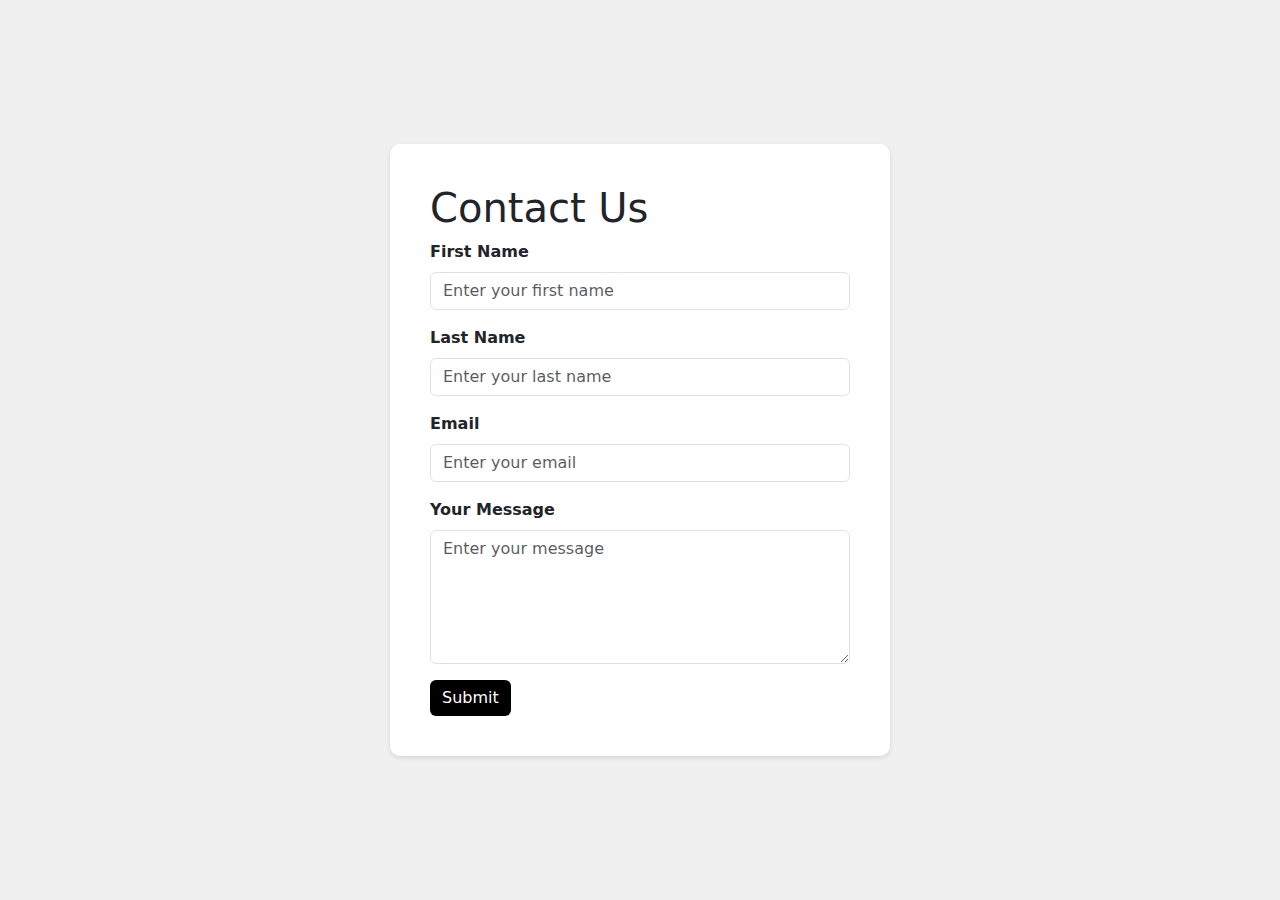
<file: contactus.html>
<!DOCTYPE html>
<html lang="en">
<head>
  <meta charset="UTF-8">
  <meta name="viewport" content="width=device-width, initial-scale=1.0">
  <title>Contact Form</title>
  <!-- Bootstrap CSS -->
  <link href="https://cdn.jsdelivr.net/npm/bootstrap@5.0.2/dist/css/bootstrap.min.css" rel="stylesheet">
  <style>
    body{
        /* border:2px solid green; */
        height:100vh;
        display: flex;
        align-items:center;
        background-color: #f0f0f0;
    }
    .container{
        /* border:2px solid red; */
        width:500px;
        background-color: #fff;
      border-radius: 10px;
      box-shadow: 0 2px 5px rgba(0, 0, 0, 0.1);
      padding: 40px;
      max-width: 600px;
      margin: 0 auto;
    }
    
    .mb-3 label{
      font-weight: bold;
    }
    .btn-primary{
      background: #000;
      border:transparent;
      
    }
  </style>
</head>
<body>
  <div class="container">
    <h1>Contact Us</h1>
    <form action="contactus.php" method="POST">
      <div class="mb-3">
        <label for="firstName" class="form-label">First Name</label>
        <input type="text" class="form-control" id="firstName" name="firstname"placeholder="Enter your first name">
      </div>
      <div class="mb-3">
        <label for="lastName" class="form-label">Last Name</label>
        <input type="text" class="form-control" id="lastName"  name="lastname"placeholder="Enter your last name">
      </div>
      <div class="mb-3">
        <label for="email" class="form-label">Email</label>
        <input type="email" class="form-control" id="email" name="email" placeholder="Enter your email">
      </div>
      <div class="mb-3">
        <label for="message" class="form-label">Your Message</label>
        <textarea class="form-control" id="message" name="yourmessage" rows="5" placeholder="Enter your message"></textarea>
      </div>
      <button type="submit" class="btn btn-primary">Submit</button>
    </form>
  </div>

  <!-- Bootstrap JS and Popper.js -->
  <script src="https://cdn.jsdelivr.net/npm/bootstrap@5.0.2/dist/js/bootstrap.bundle.min.js"></script>
</body>
</html>
</file>
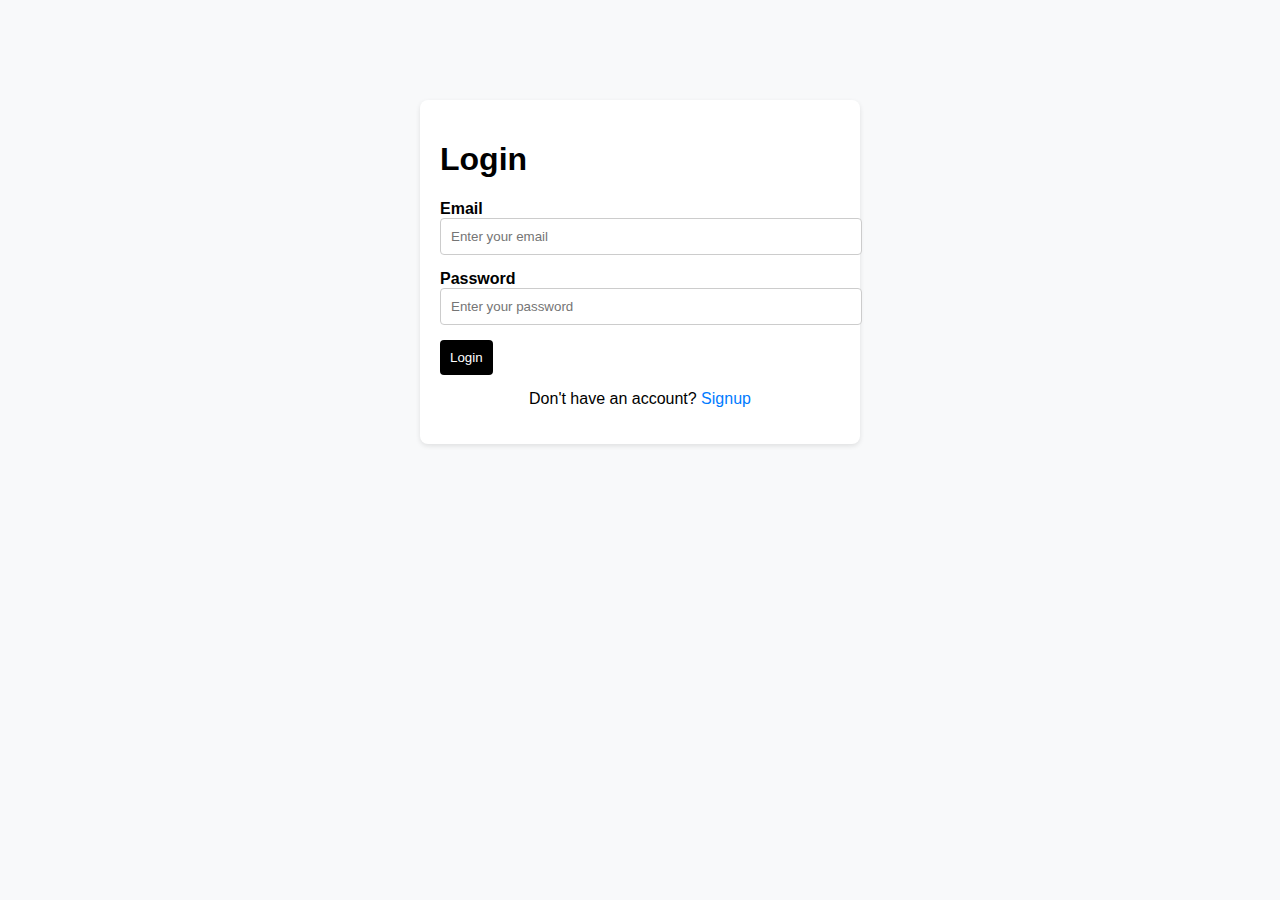
<file: loginform.html>
<!DOCTYPE html>
<html lang="en">

<head>
    <meta charset="UTF-8">
    <meta http-equiv="X-UA-Compatible" content="IE=edge">
    <meta name="viewport" content="width=device-width, initial-scale=1.0">
    <title>LogInForm</title>
    <link rel="stylesheet" href="login.css">
</head>

<body>
    <!-- <form action="index.php" method="POST">
        <div class="container">
            <div class="bgcolor">
                <h1>Login</h1>

                <div class="form" id="id1">
                    <label for="username">UserName</label> <br>
                    <input class="form" type="text" name="username" placeholder="phone number username or email"
                        id="username" required>
                    <br>

                </div>

                <div class="form" id="id2">
                    <label for="Password">Password</label> <br>
                    <input type="Password" name="Password" id="Password" placeholder="Password" required> <br>
                </div>
    </form>


    <div class="form" id="butid">
        <button class="buton" type="submit " placeholder="Loginform">

            Login
        </button>
    </div>


    <fieldset>
        <legend class="legend">OR</legend>


        <div class="loginfb">
            <img class="fblogo" src="Fb.png" alt=""> <a href="#">Log in with Facebook</a>
        </div>
        <div class="forgotp">
            <a href="#">Forgot Password?</a>
        </div>

    </fieldset>


    </div>

    <div class="signupp">

        <p>Dont have an account <a href="#">Sign up</a></p>

    </div>
    </div>

    <a href="./show.php">go to data</a> -->
    <div class="container" >
        <form class="login-form" action="login.php" method="POST">
          <h1>Login</h1>
         
          <div class="form-group">
            <label for="email">Email</label>
            <input type="email" id="email" name="email" placeholder="Enter your email" required>
          </div>
          <div class="form-group">
            <label for="password">Password</label>
            <input type="password" id="password" name="password" placeholder="Enter your password" required>
          </div>
          
          <button type="submit">Login</button>
          <p class="form-note">Don't have an account? <a href="./signup.html">Signup</a></p>
        </form>
      </div>

</body>

</html>
</file>
<file: login.css>
/* .container {
  border-radius: 6px;
  border-color: red;
  background-color: #93d9c1;
  background-color: #93d9c1;
  background: url(./bg.colr.jpg);
  background-repeat: no-repeat;
  background-position: center;
  background-size: cover;

  padding-left: 10px;
  display: flex;
  flex-direction: column;
  align-items: center;
  justify-content: center;

  height: 100vh;
}

input {
  width: 207px;
  height: 30px;
}

.buton {
  width: 215px;
  cursor: pointer;
  text-align: center;
  height: 30px;
  background-color: black;
  border-radius: 6px;

  color: white;
  /* hex: #3b5998; */
/* }

#butid {
  margin-top: 20px;
}

.bgcolor {
  border-radius: 12px;
  display: flex;
  flex-direction: column;
  align-items: center;
  justify-content: center;
  background-color: #e9cb95;

  width: 310px;
  height: 400px;
  font-family: Arial, Helvetica, sans-serif;
}

.legend {
  text-align: center;
  border-left: white;
}

fieldset {
  margin-top: 14px;
  width: 200px;
  height: 113px;
  border-radius: 6px;
}

.loginfb {
  margin-top: 0px;
  display: flex;
  flex-direction: column;
  align-items: center;
  justify-content: center;
  padding-left: 10px;
}

.fblogo {
  width: 20px;
  display: flex;
  justify-content: center;
  align-items: center;
  position: relative;
  left: -90px;
  top: 19px;
  border-radius: 3px;
}

.google {
  width: 20px;
  position: relative;
}

.signupp {
  border-radius: 12px;
  background-color: white;
  border-color: white;
  display: flex;
  flex-direction: column;
  align-items: center;
  justify-content: center;
  margin-top: 12px;
  width: 310px;
  background-color: #e9cb95;
}

.forgotp {
  display: flex;
  flex-direction: column;
  align-items: center;
  justify-content: center;
  margin-top: 20px;
}

a {
  text-decoration: none;
}
@media only screen and (max-width: 500px) {
  .container {
    display: flex;
    flex-direction: column;
  }
} */ 
body {
  font-family: Arial, sans-serif;
  margin: 0;
  padding: 0;
  background-color: #f8f9fa;
}

.container {
  max-width: 400px;
  margin: 100px auto;
  background-color: #ffffff;
  padding: 20px;
  border-radius: 8px;
  box-shadow: 0 2px 5px rgba(0, 0, 0, 0.1);
}

.signup-form {
  display: flex;
  flex-direction: column;
}

.signup-form h1 {
  text-align: center;
  margin-bottom: 20px;
}

.form-group {
  margin-bottom: 15px;
}

.form-group label {
  font-weight: bold;
}

.form-group input {
  padding: 10px;
  width: 100%;
  border: 1px solid #ccc;
  border-radius: 4px;
}

button {
  padding: 10px;
  /* background-color: #007bff; */
  background: #000;
  border:transparent;
  color: white;
  border: none;
  border-radius: 4px;
  cursor: pointer;
  transition: background-color 0.3s;
}

button:hover {
  background-color: #0056b3;
}

.form-note {
  text-align: center;
  margin-top: 15px;
}

.form-note a {
  color: #007bff;
  text-decoration: none;
}

.form-note a:hover {
  text-decoration: underline;
}
</file>
